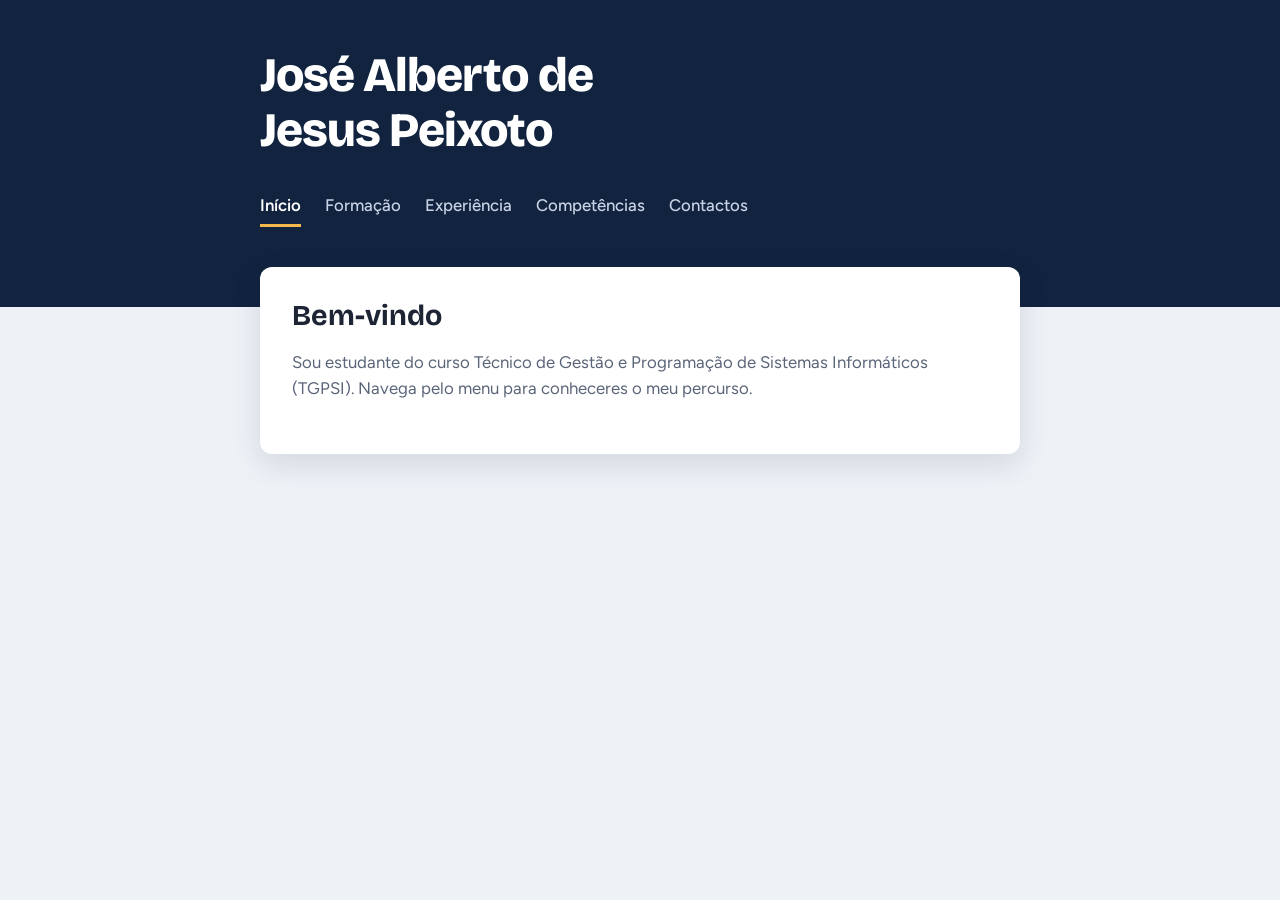
<file: index.html>
<!DOCTYPE html>
<html lang="pt-PT">
<head>
  <meta charset="UTF-8">
  <meta name="viewport" content="width=device-width, initial-scale=1">
  <title>José Alberto | Página Pessoal</title>
  <link rel="stylesheet" href="style.css">
</head>
<body>
  <header>
    <h1>José Alberto de Jesus Peixoto</h1>
    <nav>
      <a href="index.html" class="ativo">Início</a>
      <a href="formacao.html">Formação</a>
      <a href="experiencia.html">Experiência</a>
      <a href="competencias.html">Competências</a>
      <a href="contactos.html">Contactos</a>
    </nav>
  </header>

  <main>
    <h2>Bem-vindo</h2>
    <p>Sou estudante do curso Técnico de Gestão e Programação de Sistemas Informáticos (TGPSI). Navega pelo menu para conheceres o meu percurso.</p>
  </main>
</body>
</html>
</file>
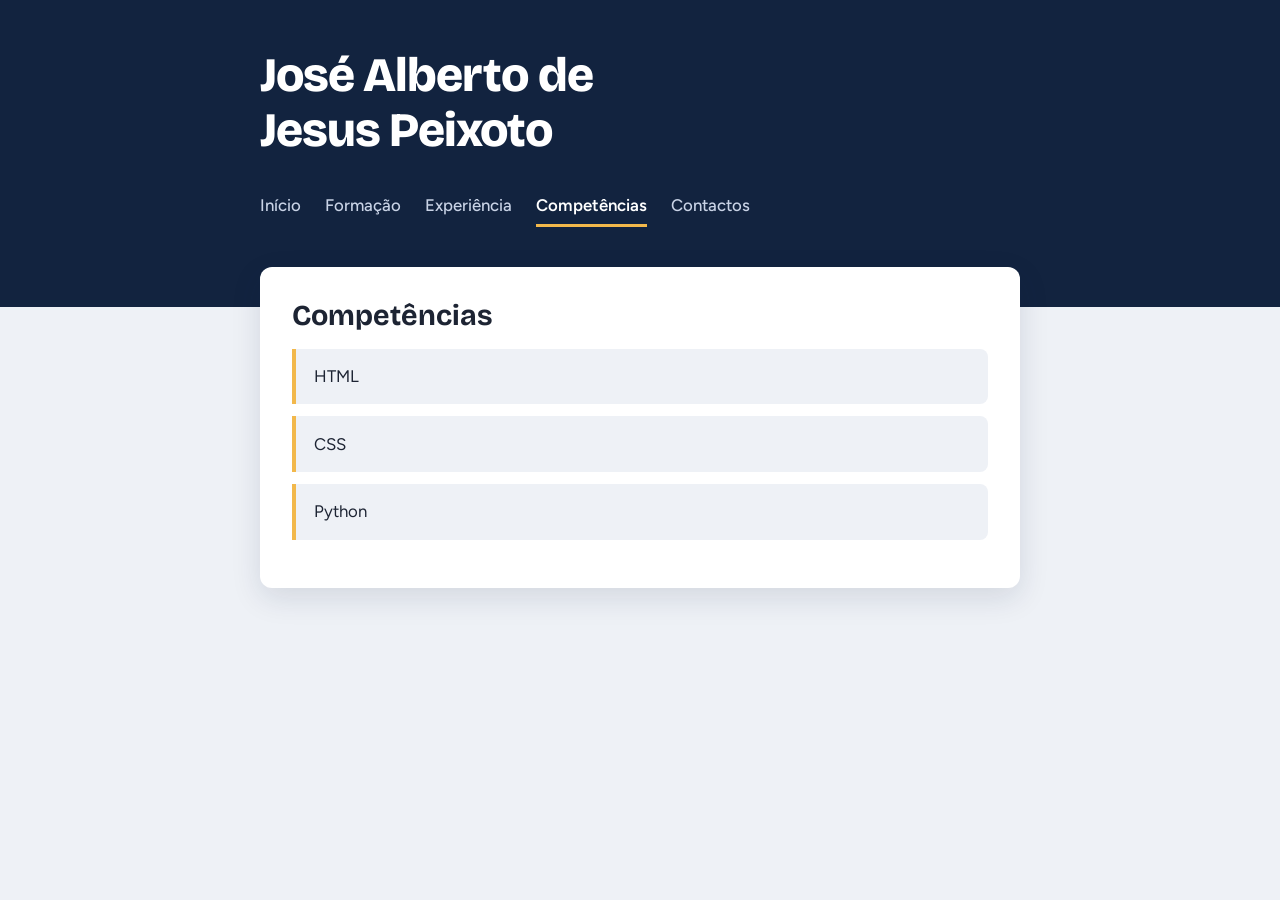
<file: competencias.html>
<!DOCTYPE html>
<html lang="pt-PT">
<head>
  <meta charset="UTF-8">
  <meta name="viewport" content="width=device-width, initial-scale=1">
  <title>Formação | José Alberto</title>
  <link rel="stylesheet" href="style.css">
</head>
<body>
  <header>
    <h1>José Alberto de Jesus Peixoto</h1>
    <nav>
      <a href="index.html">Início</a>
      <a href="formacao.html">Formação</a>
      <a href="experiencia.html">Experiência</a>
      <a href="competencias.html" class="ativo">Competências</a>
      <a href="contactos.html">Contactos</a>
    </nav>
  </header>

<main>
  <h2>Competências</h2>
  <ul>
    <li>HTML</li>
    <li>CSS</li>
    <li>Python</li>
  </ul>
</main>
</body>
</html>
</file>
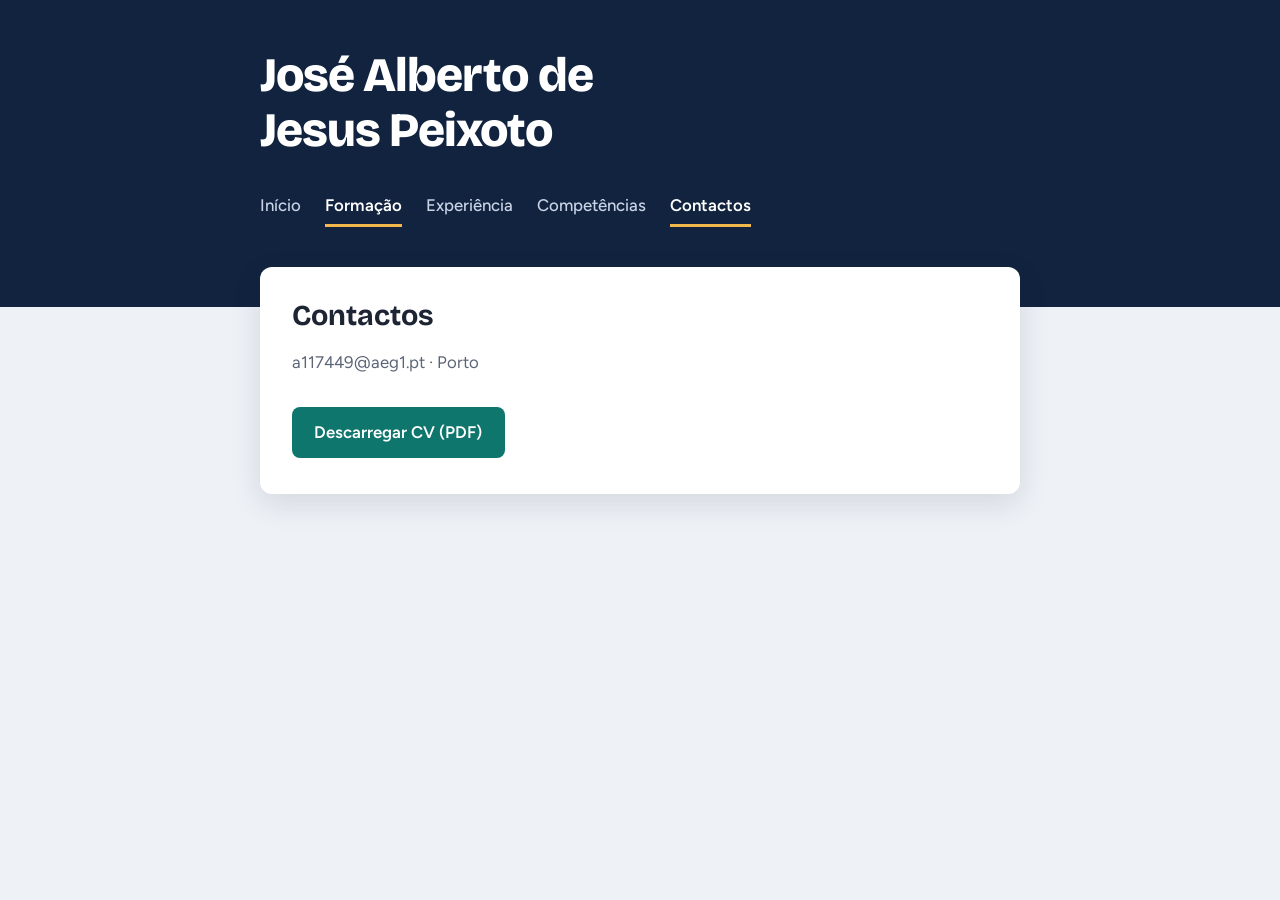
<file: contactos.html>
<!DOCTYPE html>
<html lang="pt-PT">
<head>
  <meta charset="UTF-8">
  <meta name="viewport" content="width=device-width, initial-scale=1">
  <title>Formação | José Alberto</title>
  <link rel="stylesheet" href="style.css">
</head>
<body>
  <header>
    <h1>José Alberto de Jesus Peixoto</h1>
    <nav>
      <a href="index.html">Início</a>
      <a href="formacao.html" class="ativo">Formação</a>
      <a href="experiencia.html">Experiência</a>
      <a href="competencias.html">Competências</a>
      <a href="contactos.html" class="ativo">Contactos</a>
    </nav>
  </header>

<main>
  <h2>Contactos</h2>
  <p>a117449@aeg1.pt · Porto</p>
  <a class="botao" href="cv.pdf" download="cv.pdf">Descarregar CV (PDF)</a>
</main>
</body>
</html>
</file>
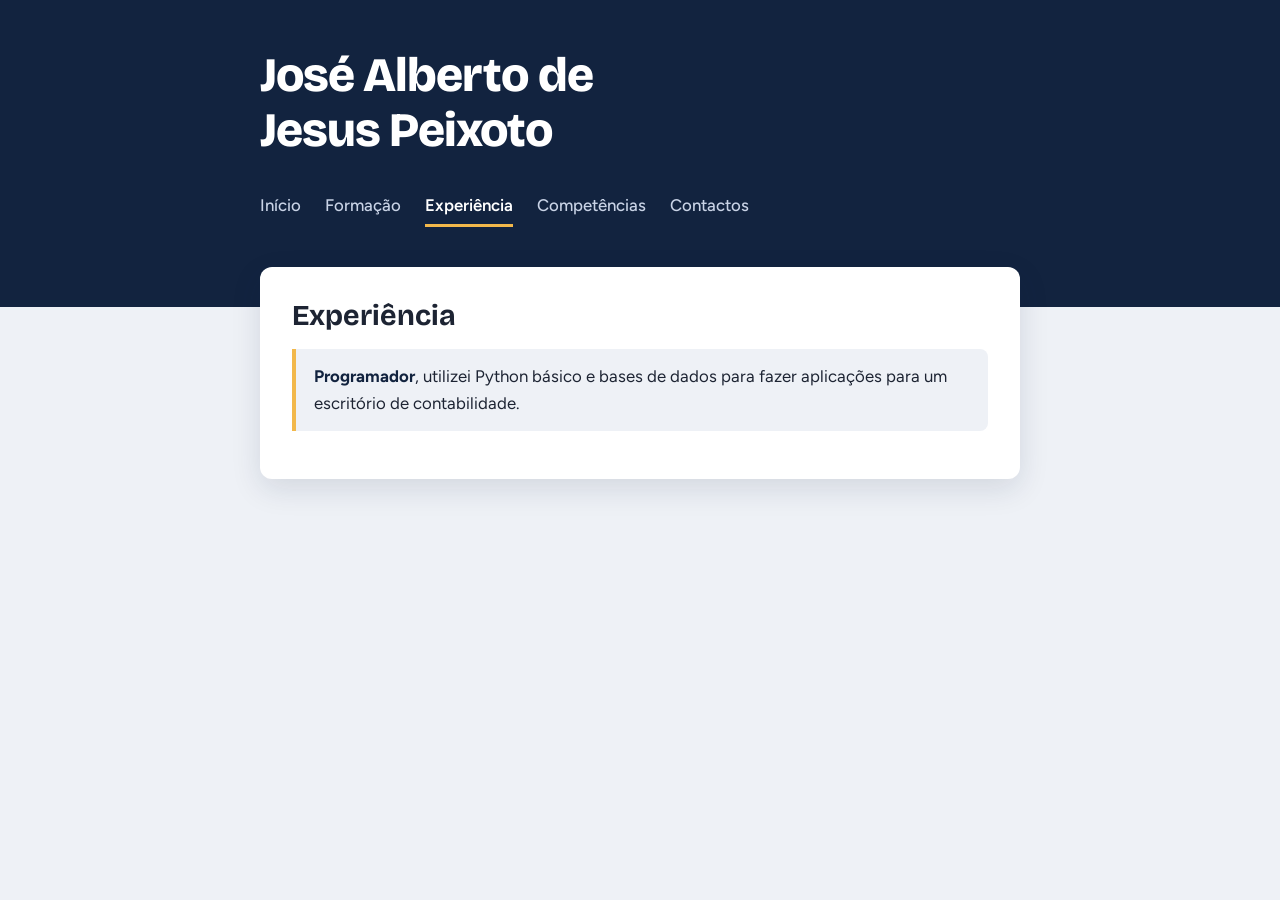
<file: experiencia.html>
<!DOCTYPE html>
<html lang="pt-PT">
<head>
  <meta charset="UTF-8">
  <meta name="viewport" content="width=device-width, initial-scale=1">
  <title>Formação | José Alberto</title>
  <link rel="stylesheet" href="style.css">
</head>
<body>
  <header>
    <h1>José Alberto de Jesus Peixoto</h1>
    <nav>
      <a href="index.html">Início</a>
      <a href="formacao.html">Formação</a>
      <a href="experiencia.html" class="ativo">Experiência</a>
      <a href="competencias.html">Competências</a>
      <a href="contactos.html">Contactos</a>
    </nav>
  </header>

  <main>
    <h2>Experiência</h2>
    <ul>
      <li><strong>Programador</strong>, utilizei Python básico e bases de dados para fazer aplicações para um escritório de contabilidade.</li>
    </ul>
  </main>
</body>
</html>
</file>
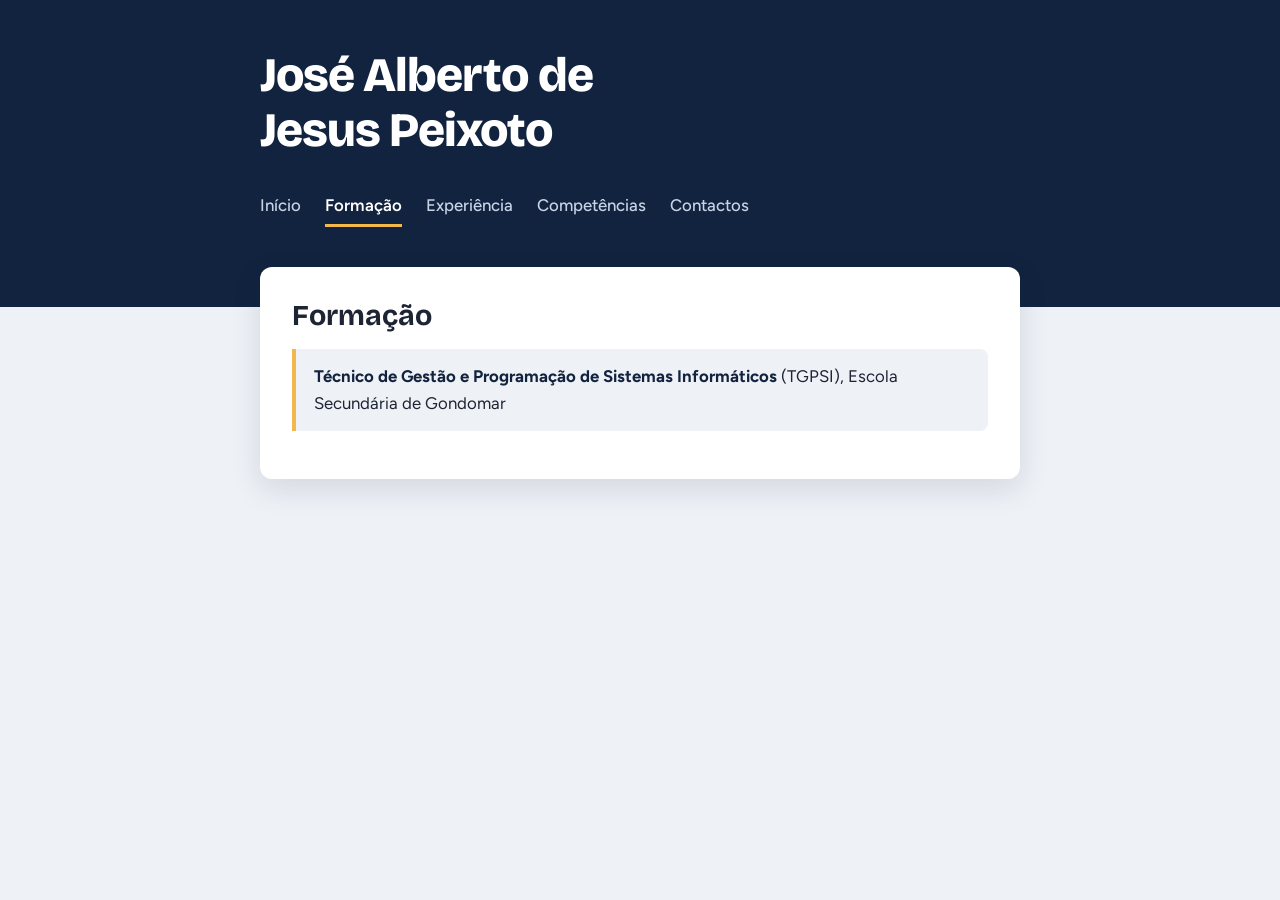
<file: formacao.html>
<!DOCTYPE html>
<html lang="pt-PT">
<head>
  <meta charset="UTF-8">
  <meta name="viewport" content="width=device-width, initial-scale=1">
  <title>Formação | José Alberto</title>
  <link rel="stylesheet" href="style.css">
</head>
<body>
  <header>
    <h1>José Alberto de Jesus Peixoto</h1>
    <nav>
      <a href="index.html">Início</a>
      <a href="formacao.html" class="ativo">Formação</a>
      <a href="experiencia.html">Experiência</a>
      <a href="competencias.html">Competências</a>
      <a href="contactos.html">Contactos</a>
    </nav>
  </header>

  <main>
    <h2>Formação</h2>
    <ul>
      <li><strong>Técnico de Gestão e Programação de Sistemas Informáticos</strong> (TGPSI), Escola Secundária de Gondomar</li>
    </ul>
  </main>
</body>
</html>
</file>
<file: style.css>
/* ---------- Base ---------- */
@import url("https://fonts.googleapis.com/css2?family=Bricolage+Grotesque:wght@600;700;800&family=Figtree:wght@400;500;600&display=swap");

:root {
  --tinta: #12233f;       /* azul escuro do cabeçalho */
  --papel: #eef1f6;       /* fundo da página */
  --cartao: #ffffff;
  --texto: #1d2433;
  --suave: #5b6578;
  --destaque: #f2b84b;    /* linha da página ativa e barras laterais */
  --acao: #0f766e;        /* botões */
  --acao-escura: #0b5d56;
  --raio: 12px;
}

* { box-sizing: border-box; }

body {
  margin: 0;
  font-family: "Figtree", system-ui, -apple-system, "Segoe UI", Arial, sans-serif;
  font-size: 1.05rem;
  line-height: 1.6;
  color: var(--texto);
  background: var(--papel);
}

h1, h2, h3 {
  font-family: "Bricolage Grotesque", "Figtree", system-ui, sans-serif;
  line-height: 1.15;
  margin: 0;
}

/* ---------- Cabeçalho ---------- */
header {
  background: var(--tinta);
  color: #fff;
  text-align: left;
  /* alinha o conteúdo com a coluna central (760px) */
  padding: 3rem max(1.25rem, calc((100% - 760px) / 2)) 5rem;
}

header h1 {
  font-size: clamp(1.9rem, 5.5vw, 3rem);
  font-weight: 800;
  letter-spacing: -0.02em;
  max-width: 14ch;
}

/* ---------- Navegação ---------- */
nav {
  display: flex;
  flex-wrap: wrap;
  gap: 0.25rem 1.5rem;
  margin-top: 1.75rem;
}

nav a,
nav a:visited {
  color: #c9d3e6;
  text-decoration: none;
  font-weight: 500;
  padding: 0.35rem 0;
  border-bottom: 3px solid transparent;
  transition: color 0.15s, border-color 0.15s;
}

nav a:hover {
  color: #fff;
  border-bottom-color: rgba(255, 255, 255, 0.4);
}

nav a.ativo {
  color: #fff;
  font-weight: 600;
  border-bottom-color: var(--destaque);
}

/* ---------- Conteúdo ---------- */
main {
  max-width: 760px;
  margin: -2.5rem auto 3rem;      /* sobrepõe-se ao cabeçalho */
  padding: 2rem 2rem 2.25rem;
  background: var(--cartao);
  border-radius: var(--raio);
  box-shadow: 0 10px 30px rgba(18, 35, 63, 0.12);
  position: relative;
}

main h2 {
  font-size: 1.8rem;
  margin-bottom: 1rem;
}

main p {
  margin: 0 0 1rem;
  max-width: 65ch;
  color: var(--suave);
}

/* Listas (Formação, Experiência, Competências) */
main ul {
  list-style: none;
  margin: 0;
  padding: 0;
}

main li {
  padding: 0.9rem 1.1rem;
  margin-bottom: 0.75rem;
  background: var(--papel);
  border-left: 4px solid var(--destaque);
  border-radius: 0 8px 8px 0;
}

main li strong {
  color: var(--tinta);
}

/* Opcional: <ul class="chips"> para mostrar competências em etiquetas */
main ul.chips {
  display: flex;
  flex-wrap: wrap;
  gap: 0.6rem;
}

main ul.chips li {
  margin: 0;
  padding: 0.4rem 0.9rem;
  border: 0;
  border-radius: 999px;
  background: var(--tinta);
  color: #fff;
  font-weight: 500;
}

/* ---------- Botão de download ---------- */
.botao,
.botao:visited {
  display: inline-block;
  margin-top: 1rem;
  padding: 0.75rem 1.4rem;
  background: var(--acao);
  color: #fff;
  font-weight: 600;
  text-decoration: none;
  border-radius: 8px;
  transition: background 0.15s, transform 0.15s;
}

.botao:hover {
  background: var(--acao-escura);
  transform: translateY(-1px);
}

/* ---------- Compatibilidade com a versão antiga (details/CV) ---------- */
.cv summary {
  list-style: none;
  cursor: pointer;
  display: inline-block;
  background: var(--tinta);
  color: #fff;
  padding: 0.7rem 1.4rem;
  border-radius: 8px;
}
.cv summary::-webkit-details-marker { display: none; }
.cv summary:hover { background: #1d3a66; }
.cv-conteudo { margin-top: 1rem; }
.cv-conteudo h3 {
  border-bottom: 2px solid var(--destaque);
  padding-bottom: 0.2rem;
  margin: 1.5rem 0 0.75rem;
}

/* ---------- Acessibilidade ---------- */
a:focus-visible,
summary:focus-visible {
  outline: 3px solid var(--destaque);
  outline-offset: 3px;
}

@media (prefers-reduced-motion: reduce) {
  * { transition: none !important; }
}

/* ---------- Telemóvel ---------- */
@media (max-width: 520px) {
  header { padding-bottom: 4rem; }
  main { margin-inline: 0.75rem; padding: 1.5rem 1.25rem; }
  nav { gap: 0.25rem 1.1rem; }
}
</file>
